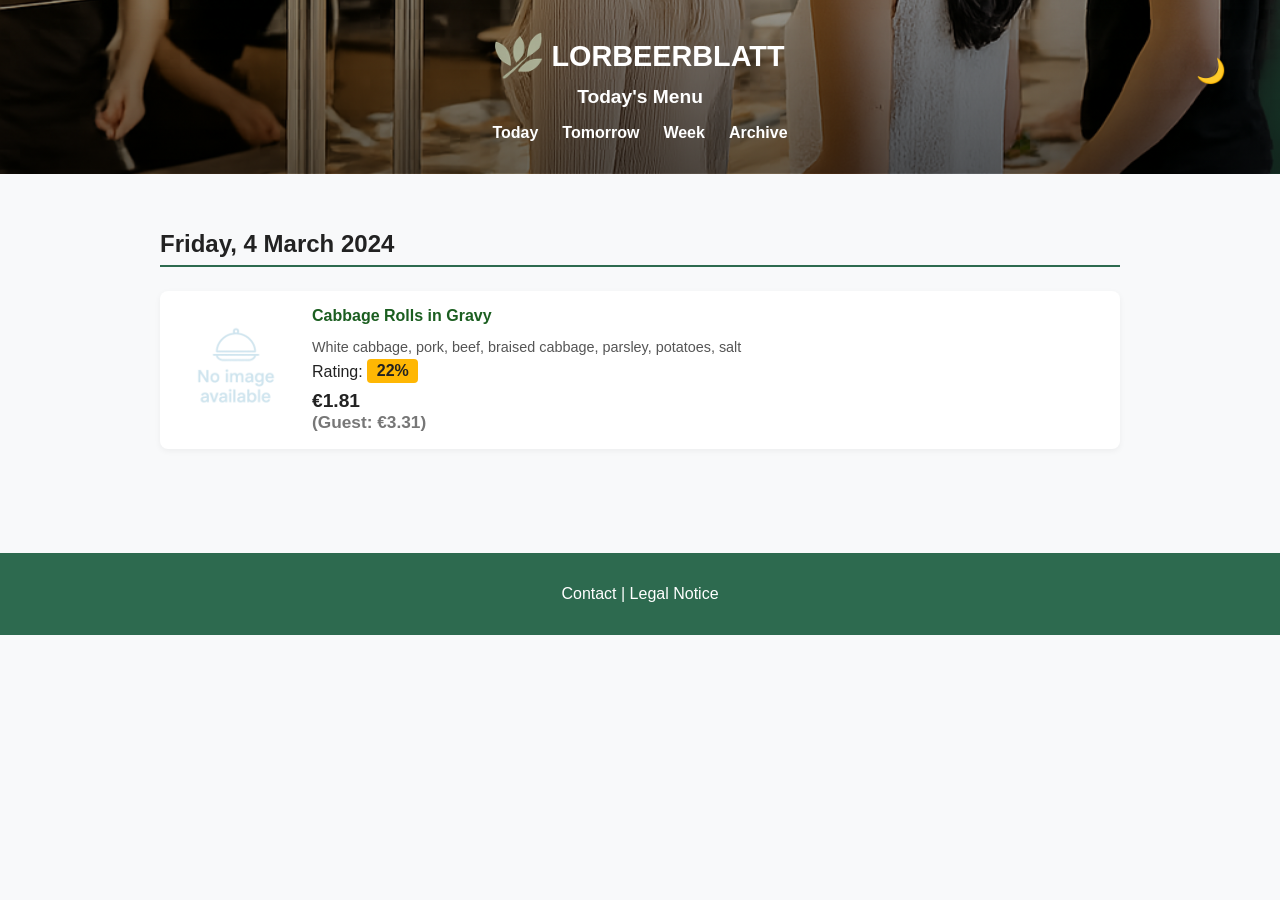
<file: index.html>
<!DOCTYPE html>
<html lang="en">
<head>
  <meta charset="UTF-8">
  <meta name="viewport" content="width=device-width, initial-scale=1.0">
  <title>Today's Menu - Lorbeerblatt</title>
  <link rel="stylesheet" href="css/main.css">
  <link rel="shortcut icon" href="favicon.ico">
</head>
<body>
  <header class="site-header">
    <div class="header-inner">
      <div class="logo-wrapper">
        <img src="images/logo.png" alt="Lorbeerblatt Logo" class="logo-img">
        <h1 class="logo-text">LORBEERBLATT</h1>
      </div>
      <button id="theme-toggle" aria-label="Toggle dark mode">🌙</button>
    </div>
    <h2 class="page-subtitle">Today's Menu</h2>
    <nav>
      <ul class="nav-links">
        <li><a href="index.html">Today</a></li>
        <li><a href="">Tomorrow</a></li>
        <li><a href="week.html">Week</a></li>
        <li><a href="archive.html">Archive</a></li>
      </ul>
    </nav>
  </header>

  <main class="content">
    <section class="mensa-section">
      <h3>Friday, 4 March 2024</h3>

      <article class="gericht-card">
        <div class="gericht-bild"><img src="images/no-image.png" alt="No image available"></div>
        <div class="gericht-details">
      <h4><a href="dish.html">Cabbage Rolls in Gravy</a></h4>
          <p class="beschreibung">White cabbage, pork, beef, braised cabbage, parsley, potatoes, salt</p>
          <div class="bewertung">Rating: <span class="wert wert-20">22%</span></div>
          <div class="preis">€1.81<span class="gast">(Guest: €3.31)</span></div>
        </div>
      </article>
    </section>
  </main>

  <footer class="site-footer">
    <p><a href="contact.html">Contact</a> | <a href="legal.html">Legal Notice</a></p>
  </footer>
  <script src="js/darkmode.js"></script>
</body>
</html>
</file>
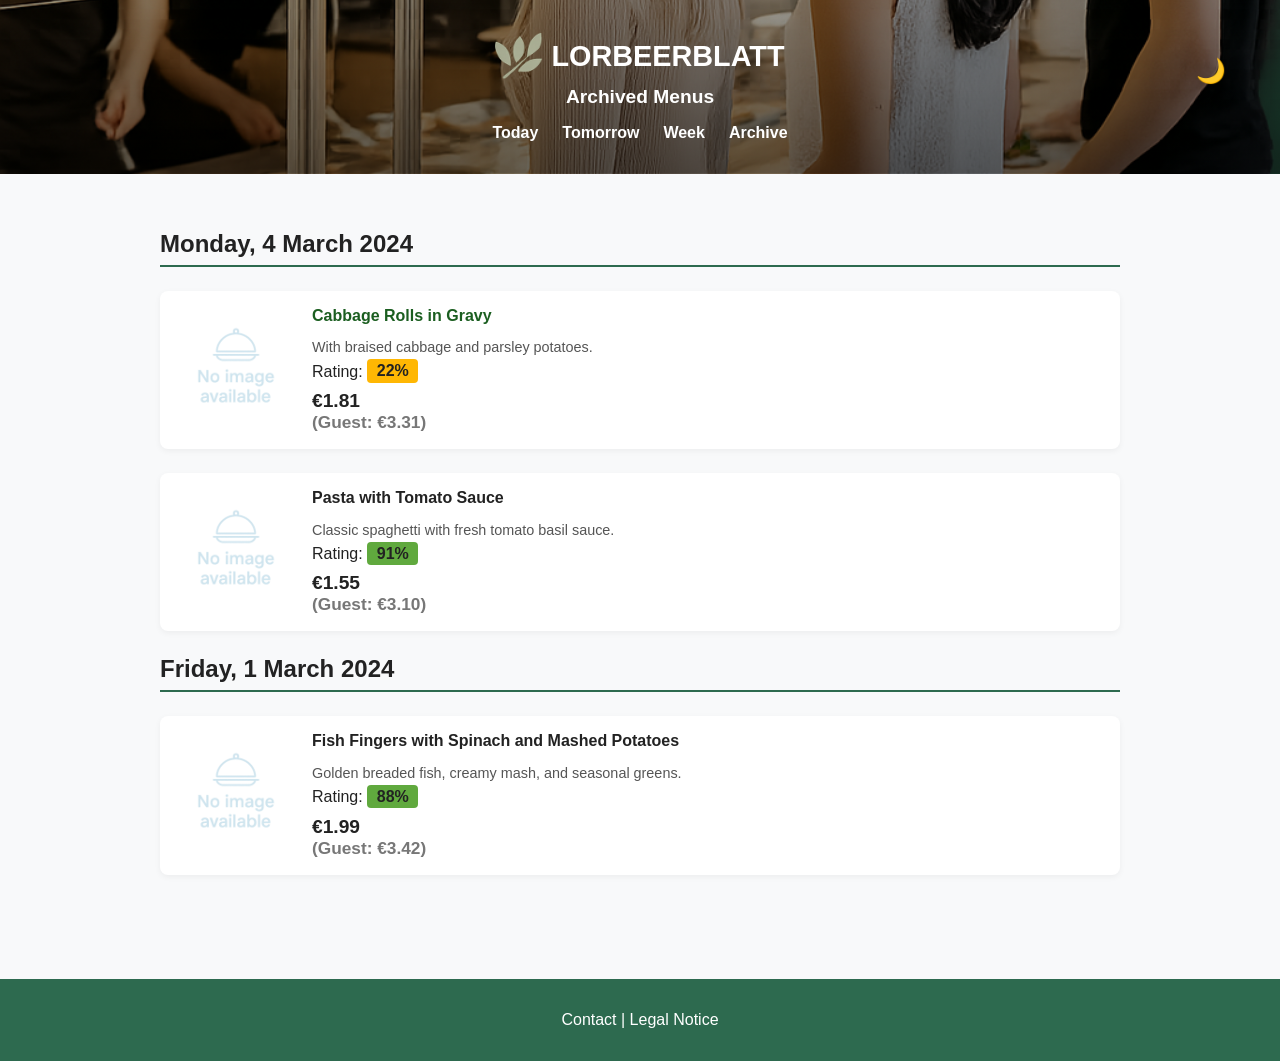
<file: archive.html>
<!DOCTYPE html>
<html lang="en">
<head>
  <meta charset="UTF-8">
  <meta name="viewport" content="width=device-width, initial-scale=1.0">
  <title>Archive - Lorbeerblatt</title>
  <link rel="stylesheet" href="css/main.css">
  <link rel="shortcut icon" href="favicon.ico">
</head>
<body>
  <header class="site-header">
    <div class="header-inner">
      <div class="logo-wrapper">
        <img src="images/logo.png" alt="Lorbeerblatt Logo" class="logo-img">
        <h1 class="logo-text">LORBEERBLATT</h1>
      </div>
      <button id="theme-toggle" aria-label="Toggle dark mode">🌙</button>
    </div>
    <h2 class="page-subtitle">Archived Menus</h2>
    <nav>
      <ul class="nav-links">
        <li><a href="index.html">Today</a></li>
        <li><a href="#">Tomorrow</a></li>
        <li><a href="week.html">Week</a></li>
        <li><a href="archive.html">Archive</a></li>
      </ul>
    </nav>
  </header>

  <main class="content">
    <section class="mensa-section">
      <h3>Monday, 4 March 2024</h3>

      <article class="gericht-card">
        <div class="gericht-bild">
          <img src="images/no-image.png" alt="Cabbage Rolls">
        </div>
        <div class="gericht-details">
          <h4><a href="dish.html">Cabbage Rolls in Gravy</a></h4>
          <p class="beschreibung">With braised cabbage and parsley potatoes.</p>
          <div class="bewertung">Rating: <span class="wert wert-20">22%</span></div>
          <div class="preis">€1.81 <span class="gast">(Guest: €3.31)</span></div>
        </div>
      </article>

      <article class="gericht-card">
        <div class="gericht-bild">
          <img src="images/no-image.png" alt="Pasta">
        </div>
        <div class="gericht-details">
          <h4>Pasta with Tomato Sauce</h4>
          <p class="beschreibung">Classic spaghetti with fresh tomato basil sauce.</p>
          <div class="bewertung">Rating: <span class="wert wert-90">91%</span></div>
          <div class="preis">€1.55 <span class="gast">(Guest: €3.10)</span></div>
        </div>
      </article>
    </section>

    <section class="mensa-section">
      <h3>Friday, 1 March 2024</h3>

      <article class="gericht-card">
        <div class="gericht-bild">
          <img src="images/no-image.png" alt="Fish Fingers">
        </div>
        <div class="gericht-details">
          <h4>Fish Fingers with Spinach and Mashed Potatoes</h4>
          <p class="beschreibung">Golden breaded fish, creamy mash, and seasonal greens.</p>
          <div class="bewertung">Rating: <span class="wert wert-90">88%</span></div>
          <div class="preis">€1.99 <span class="gast">(Guest: €3.42)</span></div>
        </div>
      </article>
    </section>
  </main>

  <footer class="site-footer">
    <p><a href="contact.html">Contact</a> | <a href="legal.html">Legal Notice</a></p>
  </footer>
  <script src="js/darkmode.js"></script>
</body>
</html>
</file>
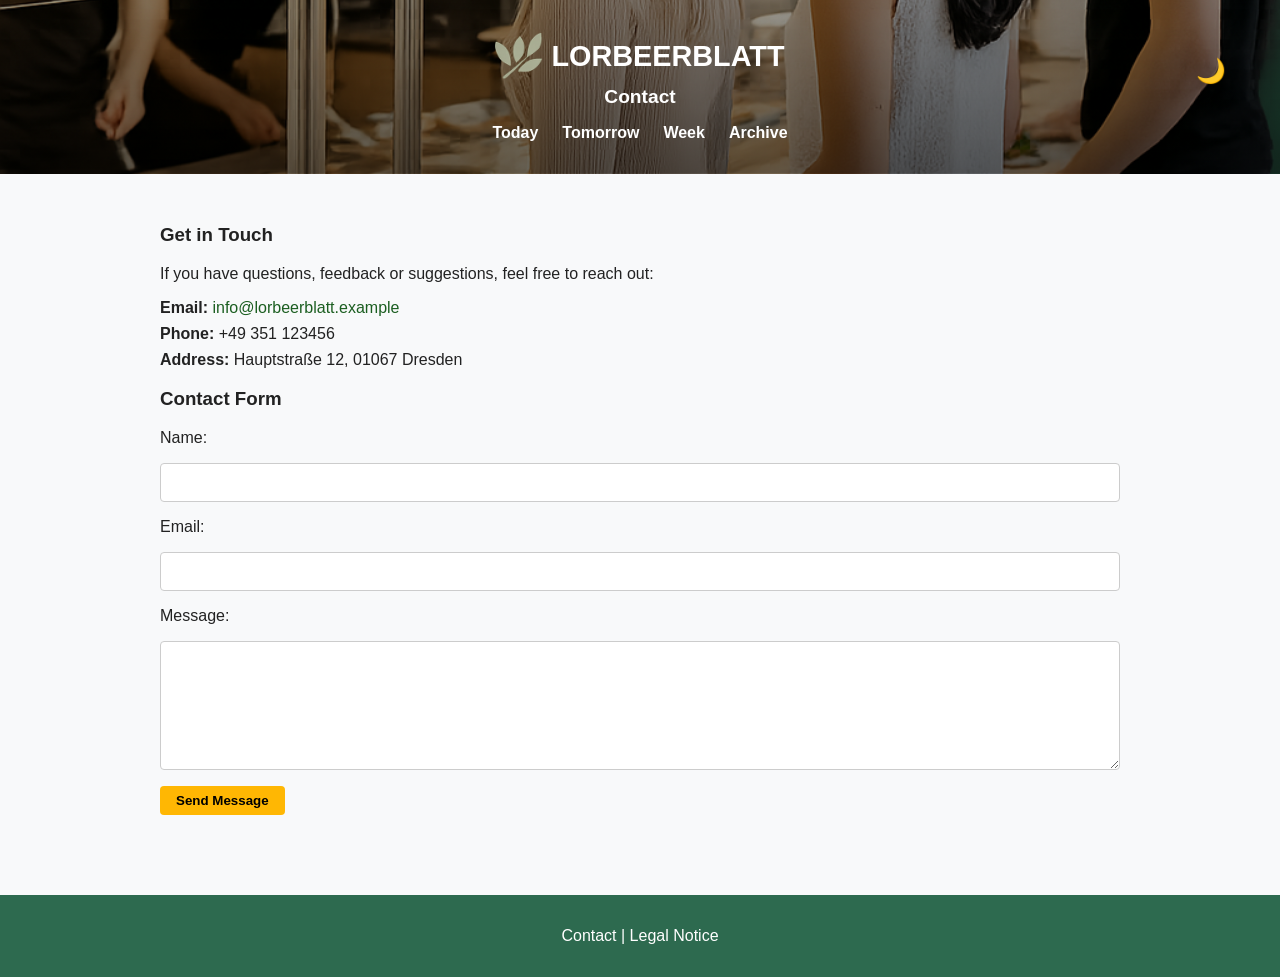
<file: contact.html>
<!DOCTYPE html>
<html lang="en">
<head>
  <meta charset="UTF-8">
  <meta name="viewport" content="width=device-width, initial-scale=1.0">
  <title>Contact – Lorbeerblatt</title>
  <link rel="stylesheet" href="css/main.css">
  <link rel="shortcut icon" href="favicon.ico">
</head>
<body>
  <header class="site-header">
    <div class="header-inner">
      <div class="logo-wrapper">
        <img src="images/logo.png" alt="Lorbeerblatt Logo" class="logo-img">
        <h1 class="logo-text">LORBEERBLATT</h1>
      </div>
      <button id="theme-toggle" aria-label="Toggle dark mode">🌙</button>
    </div>
    <h2 class="page-subtitle">Contact</h2>
    <nav>
      <ul class="nav-links">
        <li><a href="index.html">Today</a></li>
        <li><a href="#">Tomorrow</a></li>
        <li><a href="week.html">Week</a></li>
        <li><a href="archive.html">Archive</a></li>
      </ul>
    </nav>
  </header>

  <main class="content">
    <section>
      <h3>Get in Touch</h3>
      <p>If you have questions, feedback or suggestions, feel free to reach out:</p>
      <ul class="contact-list">
        <li><strong>Email:</strong> <a href="mailto:info@lorbeerblatt.example">info@lorbeerblatt.example</a></li>
        <li><strong>Phone:</strong> +49 351 123456</li>
        <li><strong>Address:</strong> Hauptstraße 12, 01067 Dresden</li>
      </ul>
    </section>

    <section>
      <h3>Contact Form</h3>
      <form class="kontakt-form">
        <label for="name">Name:</label>
        <input type="text" id="name" name="name" required>

        <label for="email">Email:</label>
        <input type="email" id="email" name="email" required>

        <label for="message">Message:</label>
        <textarea id="message" name="message" rows="6" required></textarea>

        <button type="submit">Send Message</button>
      </form>
    </section>
  </main>

  <footer class="site-footer">
    <p><a href="contact.html">Contact</a> | <a href="legal.html">Legal Notice</a></p>
  </footer>

  <script src="js/darkmode.js"></script>
</body>
</html>
</file>
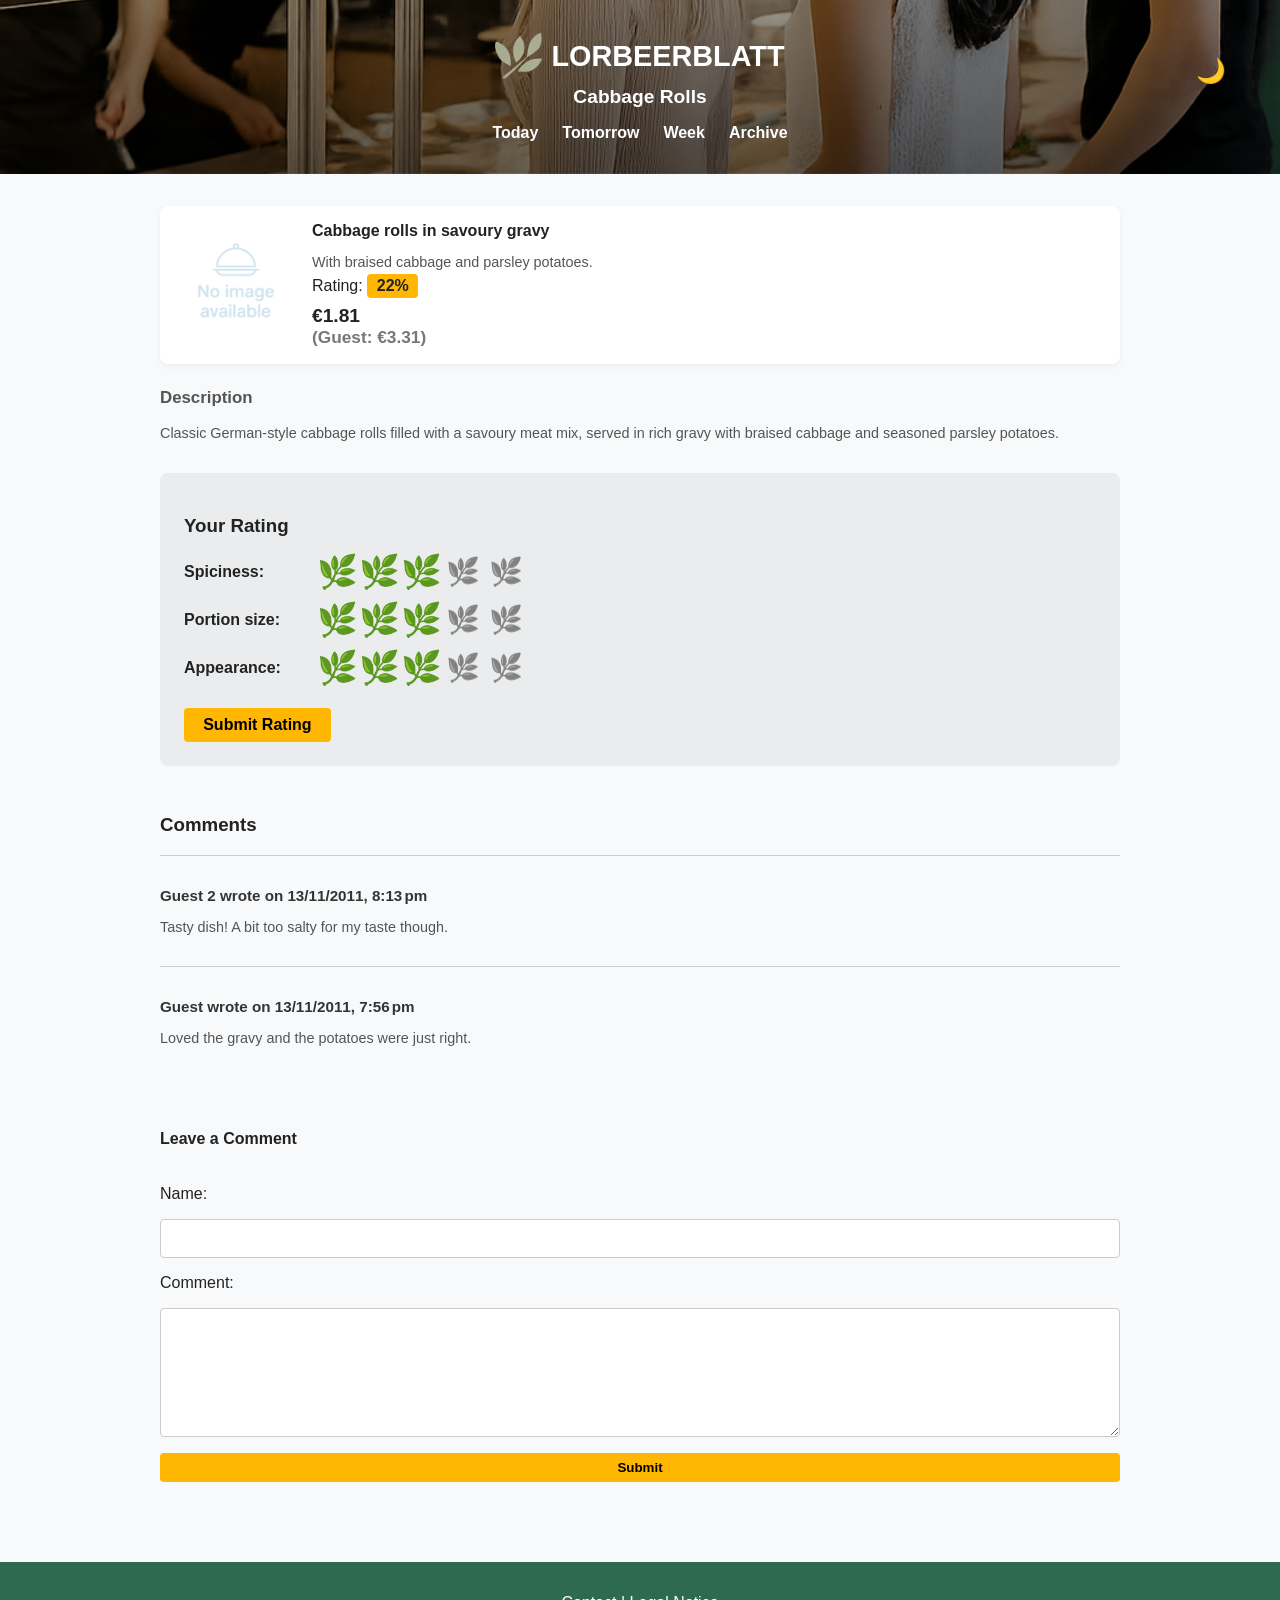
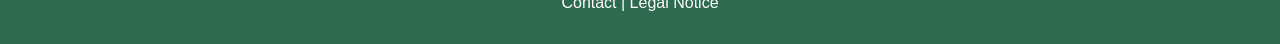
<file: dish.html>
<!DOCTYPE html>
<html lang="en">
<head>
  <meta charset="UTF-8">
  <meta name="viewport" content="width=device-width, initial-scale=1.0">
  <title>Cabbage Rolls in Gravy - Lorbeerblatt</title>
  <link rel="stylesheet" href="css/main.css">
  <link rel="shortcut icon" href="favicon.ico">
</head>
<body>
  <header class="site-header">
    <div class="header-inner">
      <div class="logo-wrapper">
        <img src="images/logo.png" alt="Lorbeerblatt Logo" class="logo-img">
        <h1 class="logo-text">LORBEERBLATT</h1>
      </div>
      <button id="theme-toggle" aria-label="Toggle dark mode">🌙</button>
    </div>
    <h2 class="page-subtitle">Cabbage Rolls</h2>
    <nav>
      <ul class="nav-links">
        <li><a href="index.html">Today</a></li>
        <li><a href="#">Tomorrow</a></li>
        <li><a href="week.html">Week</a></li>
        <li><a href="archive.html">Archive</a></li>
      </ul>
    </nav>
  </header>

  <main class="content">
    <article class="gericht-card">
      <div class="gericht-bild">
        <img src="images/no-image.png" alt="No image available">
      </div>
      <div class="gericht-details">
        <h4>Cabbage rolls in savoury gravy</h4>
        <p class="beschreibung">With braised cabbage and parsley potatoes.</p>
        <div class="bewertung">Rating: <span class="wert wert-20">22%</span></div>
        <div class="preis">€1.81<span class="gast">(Guest: €3.31)</span></div>
        <div class="zutaten">
        </div>
      </div>
    </article>

    <section class="beschreibung">
      <h3>Description</h3>
      <p>Classic German-style cabbage rolls filled with a savoury meat mix, served in rich gravy with braised cabbage and seasoned parsley potatoes.</p>
    </section>

    <section class="bewertung-kriterien">
      <h3>Your Rating</h3>
        <ul class="rating-list">
          <li><strong>Spiciness:</strong>
            <span class="rating" data-name="spiciness" data-selected="3">
              <span class="stars">
                <span>🌿</span><span>🌿</span><span>🌿</span><span>🌿</span><span>🌿</span>
              </span>
            </span>
          </li>
          <li><strong>Portion size:</strong>
            <span class="rating" data-name="portion" data-selected="3">
              <span class="stars">
                <span>🌿</span><span>🌿</span><span>🌿</span><span>🌿</span><span>🌿</span>
              </span>
            </span>
          </li>
          <li><strong>Appearance:</strong>
            <span class="rating" data-name="appearance" data-selected="3">
              <span class="stars">
                <span>🌿</span><span>🌿</span><span>🌿</span><span>🌿</span><span>🌿</span>
              </span>
            </span>
          </li>
        </ul>
      <a class="button" href="#">Submit Rating</a>
    </section>

    <section class="kommentare">
      <h3>Comments</h3>

      <div class="kommentar">
        <p class="name">Guest 2 wrote on 13/11/2011, 8:13 pm</p>
        <p class="text">Tasty dish! A bit too salty for my taste though.</p>
      </div>

      <div class="kommentar">
        <p class="name">Guest wrote on 13/11/2011, 7:56 pm</p>
        <p class="text">Loved the gravy and the potatoes were just right.</p>
      </div>

      <form class="kommentar-form">
        <h4>Leave a Comment</h4>
        <label for="name">Name:</label>
        <input type="text" id="name" name="name" maxlength="20">

        <label for="text">Comment:</label>
        <textarea id="text" name="text" rows="6"></textarea>

        <button type="submit">Submit</button>
      </form>
    </section>
  </main>

  <footer class="site-footer">
    <p><a href="contact.html">Contact</a> | <a href="legal.html">Legal Notice</a></p>
  </footer>
  <script src="js/rating.js"></script>
  <script src="js/darkmode.js"></script>
</body>
</html>
</file>
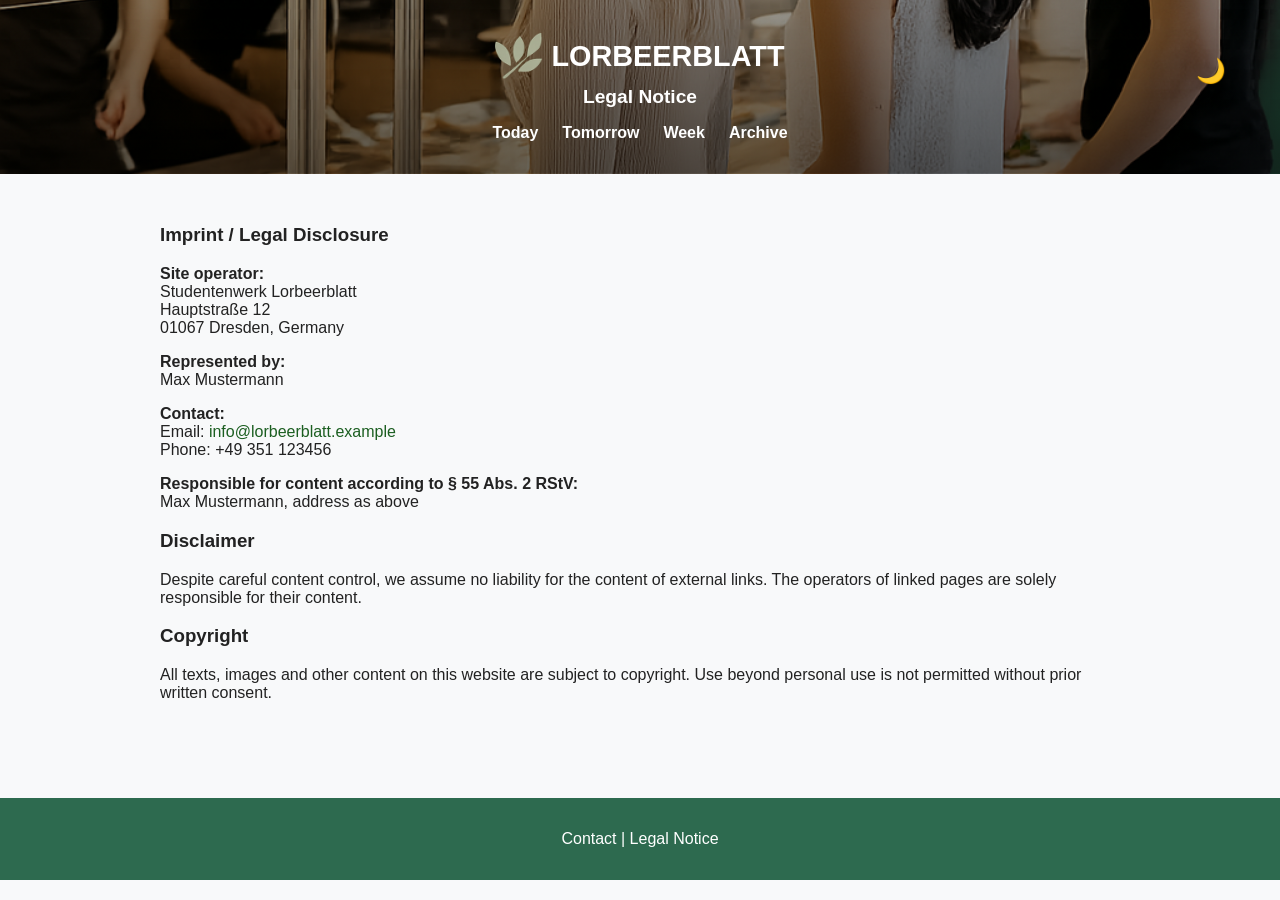
<file: legal.html>
<!DOCTYPE html>
<html lang="en">
<head>
  <meta charset="UTF-8">
  <meta name="viewport" content="width=device-width, initial-scale=1.0">
  <title>Legal Notice – Lorbeerblatt</title>
  <link rel="stylesheet" href="css/main.css">
  <link rel="shortcut icon" href="favicon.ico">
</head>
<body>
  <header class="site-header">
    <div class="header-inner">
      <div class="logo-wrapper">
        <img src="images/logo.png" alt="Lorbeerblatt Logo" class="logo-img">
        <h1 class="logo-text">LORBEERBLATT</h1>
      </div>
      <button id="theme-toggle" aria-label="Toggle dark mode">🌙</button>
    </div>
    <h2 class="page-subtitle">Legal Notice</h2>
    <nav>
      <ul class="nav-links">
        <li><a href="index.html">Today</a></li>
        <li><a href="#">Tomorrow</a></li>
        <li><a href="week.html">Week</a></li>
        <li><a href="archive.html">Archive</a></li>
      </ul>
    </nav>
  </header>

  <main class="content">
    <section>
      <h3>Imprint / Legal Disclosure</h3>
      <p><strong>Site operator:</strong><br>
      Studentenwerk Lorbeerblatt<br>
      Hauptstraße 12<br>
      01067 Dresden, Germany</p>

      <p><strong>Represented by:</strong><br>
      Max Mustermann</p>

      <p><strong>Contact:</strong><br>
      Email: <a href="mailto:info@lorbeerblatt.example">info@lorbeerblatt.example</a><br>
      Phone: +49 351 123456</p>

      <p><strong>Responsible for content according to § 55 Abs. 2 RStV:</strong><br>
      Max Mustermann, address as above</p>
    </section>

    <section>
      <h3>Disclaimer</h3>
      <p>Despite careful content control, we assume no liability for the content of external links. The operators of linked pages are solely responsible for their content.</p>
    </section>

    <section>
      <h3>Copyright</h3>
      <p>All texts, images and other content on this website are subject to copyright. Use beyond personal use is not permitted without prior written consent.</p>
    </section>
  </main>

  <footer class="site-footer">
    <p><a href="contact.html">Contact</a> | <a href="legal.html">Legal Notice</a></p>
  </footer>

  <script src="js/darkmode.js"></script>
</body>
</html>
</file>
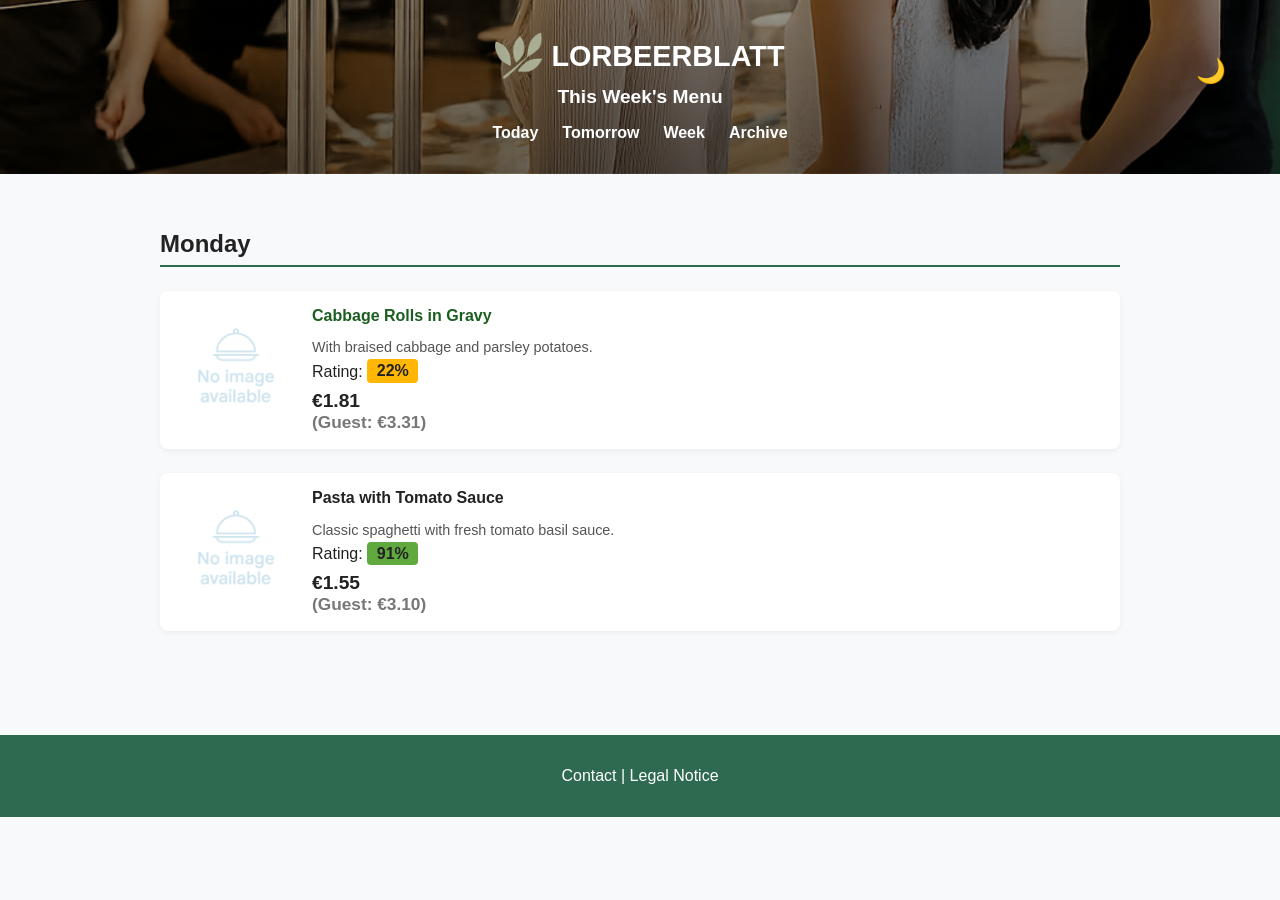
<file: week.html>
<!DOCTYPE html>
<html lang="en">
<head>
  <meta charset="UTF-8">
  <meta name="viewport" content="width=device-width, initial-scale=1.0">
  <title>Weekly Menu - Lorbeerblatt</title>
  <link rel="stylesheet" href="css/main.css">
  <link rel="shortcut icon" href="favicon.ico">
</head>
<body>
  <header class="site-header">
    <div class="header-inner">
      <div class="logo-wrapper">
        <img src="images/logo.png" alt="Lorbeerblatt Logo" class="logo-img">
        <h1 class="logo-text">LORBEERBLATT</h1>
      </div>
      <button id="theme-toggle" aria-label="Toggle dark mode">🌙</button>
    </div>
    <h2 class="page-subtitle">This Week's Menu</h2>
    <nav>
      <ul class="nav-links">
        <li><a href="index.html">Today</a></li>
        <li><a href="#">Tomorrow</a></li>
        <li><a href="week.html">Week</a></li>
        <li><a href="archive.html">Archive</a></li>
      </ul>
    </nav>
  </header>

  <main class="content">
<section class="mensa-section">
  <h3>Monday</h3>

  <article class="gericht-card">
    <div class="gericht-bild">
      <img src="images/no-image.png" alt="Cabbage Rolls">
    </div>
    <div class="gericht-details">
      <h4><a href="dish.html">Cabbage Rolls in Gravy</a></h4>
      <p class="beschreibung">With braised cabbage and parsley potatoes.</p>
      <div class="bewertung">Rating: <span class="wert wert-20">22%</span></div>
      <div class="preis">€1.81 <span class="gast">(Guest: €3.31)</span></div>
    </div>
  </article>

  <article class="gericht-card">
    <div class="gericht-bild">
      <img src="images/no-image.png" alt="Pasta with Tomato Sauce">
    </div>
    <div class="gericht-details">
      <h4>Pasta with Tomato Sauce</h4>
      <p class="beschreibung">Classic spaghetti with fresh tomato basil sauce.</p>
      <div class="bewertung">Rating: <span class="wert wert-90">91%</span></div>
      <div class="preis">€1.55 <span class="gast">(Guest: €3.10)</span></div>
    </div>
  </article>
</section>
  </main>

  <footer class="site-footer">
    <p><a href="contact.html">Contact</a> | <a href="legal.html">Legal Notice</a></p>
  </footer>
  <script src="js/darkmode.js"></script>
</body>
</html>
</file>
<file: css/main.css>
/* ===========================
   Lorbeerblatt Main CSS
   ===========================
   Theme: Light/Dark
   Structure: Header, Navigation, Content, Cards, Forms, Footer
   =========================== */

/* === Colour variables === */
:root {
  --primary-light: #2d6a4f;
  --primary-dark: #7fbf7f;
  --bg-light: #f8f9fa;
  --bg-dark: #121212;
  --text-light: #222;
  --text-dark: #f0f0f0;
  --highlight-light: #ffb703;
  --highlight-dark: #f9c221;
}

/* === Base styles === */
body {
  margin: 0;
  font-family: 'Segoe UI', Roboto, sans-serif;
  transition: background 0.3s, color 0.3s;
}
body.light-mode {
  background: var(--bg-light);
  color: var(--text-light);
}
body.dark-mode {
  background: var(--bg-dark);
  color: var(--text-dark);
}

/* === Global links === */
a {
  text-decoration: none;
}
body.light-mode a {
  color: #1b5e20;
}
body.dark-mode a {
  color: #a8e6a2;
}
a:hover {
  opacity: 0.85;
}

/* === Header === */
.site-header {
  background-image: linear-gradient(rgba(0,0,0,0.4), rgba(0,0,0,0.6)), url("../images/header.png");
  background-size: cover;
  background-position: center;
  background-repeat: no-repeat;
  background-color: var(--primary-light);
  color: white;
  padding: 2em 1.5em 1em;
  text-align: center;
  position: relative;
}
body.dark-mode .site-header {
  background-color: #1f3326;
  color: var(--text-dark);
}
.header-inner {
  display: flex;
  justify-content: center;
  align-items: center;
  flex-wrap: wrap;
  gap: 1em;
  position: relative;
}
.logo-wrapper {
  display: flex;
  align-items: center;
  gap: 0.5em;
}
.logo-img {
  height: 48px;
  width: auto;
}
.logo-text {
  font-size: 1.8em;
  margin: 0;
  color: inherit;
}
.page-subtitle {
  margin-top: 0.3em;
  font-size: 1.2em;
  color: inherit;
}
#theme-toggle {
  position: absolute;
  right: 0;
  top: 0;
  margin: 1em;
  background: none;
  border: none;
  font-size: 1.5em;
  cursor: pointer;
  z-index: 2;
}
body.light-mode #theme-toggle {
  color: white;
}
body.dark-mode #theme-toggle {
  color: var(--text-dark);
}

/* === Navigation === */
.nav-links {
  list-style: none;
  padding: 0;
  display: flex;
  justify-content: center;
  gap: 1.5em;
}
.nav-links a {
  font-weight: bold;
}
body.light-mode .nav-links a {
  color: white;
}
body.dark-mode .nav-links a {
  color: var(--text-dark);
}

/* === Content Layout === */
.content {
  padding: 2em;
  max-width: 960px;
  margin: auto;
}
.mensa-section h3 {
  margin-bottom: 1em;
  font-size: 1.5em;
  border-bottom: 2px solid var(--primary-light);
  padding-bottom: 0.3em;
}
body.dark-mode .mensa-section h3 {
  border-color: var(--highlight-dark);
}

/* === Dish Cards === */
.gericht-card {
  border-radius: 8px;
  padding: 1em;
  margin-bottom: 1.5em;
  display: flex;
  gap: 1em;
  transition: background 0.3s;
}
body.light-mode .gericht-card {
  background: white;
  box-shadow: 0 2px 6px rgba(0,0,0,0.05);
}
body.dark-mode .gericht-card {
  background: #1d1d1d;
  box-shadow: 0 2px 5px rgba(255,255,255,0.05);
}
.gericht-bild img {
  width: 120px;
  height: auto;
  border-radius: 6px;
}
.gericht-details h4 {
  margin: 0 0 0.5em 0;
}
.beschreibung {
  font-size: 0.9em;
  margin-bottom: 0.5em;
}
body.light-mode .beschreibung {
  color: #555;
}
body.dark-mode .beschreibung {
  color: #ccc;
}
.bewertung .wert {
  font-weight: bold;
  padding: 0.2em 0.6em;
  border-radius: 4px;
}
.bewertung-kriterien {
  margin-top: 2em;
  padding: 1.5em;
  border-radius: 8px;
  background: rgba(255,255,255,0.05);
}
body.light-mode .bewertung-kriterien {
  background: rgba(0,0,0,0.05);
}
.wert-20 {
  background: var(--highlight-light);
}
.wert-90 {
  background: #60a93e;
}
.preis {
  font-size: 1.2em;
  font-weight: bold;
  margin-top: 0.5em;
}
.preis .gast {
  font-size: 0.9em;
  display: block;
}
body.light-mode .preis .gast {
  color: #777;
}
body.dark-mode .preis .gast {
  color: #aaa;
}

/* === Rating === */
.rating-list {
  list-style-type: none;
  padding-left: 0;
  margin-bottom: 1.5em;
}
.rating-list li {
  display: flex;
  align-items: center;
  gap: 1em;
  margin-bottom: 1em;
}
.rating-list li strong {
  min-width: 120px;
  font-weight: bold;
}
.rating {
  display: inline-block;
  font-size: 1.7em;
  cursor: pointer;
  user-select: none;
}
.rating .stars {
  display: flex;
}
.rating .stars span {
  color: #ccc;
  margin-right: 0.3em;
  transition: color 0.2s, transform 0.2s;
  filter: grayscale(100%);
}
.rating .stars span.hovered,
.rating .stars span.selected {
  color: var(--primary-light);
  transform: scale(1.2);
  filter: grayscale(0);
}
body.dark-mode .rating .stars span.hovered,
body.dark-mode .rating .stars span.selected {
  color: var(--highlight-dark);
}
.rating .stars span.hovered {
  filter: brightness(1.4);
  transform: scale(1.4);
}

@media (max-width: 500px) {
  .rating-list li {
    flex-direction: column;
    align-items: flex-start;
  }
  .rating-list li strong {
    min-width: unset;
  }
}

/* === Comments and Contact === */
.kommentare {
  margin-top: 3em;
}
.kommentar {
  border-top: 1px solid #ccc;
  padding: 1em 0;
}
.kommentar .name {
  font-weight: bold;
  font-size: 0.95em;
  color: #333;
}
.kommentar .text {
  font-size: 0.9em;
  color: #555;
}
.kontakt-form {
  display: flex;
  flex-direction: column;
  gap: 1em;
  margin-top: 1em;
}
.contact-list {
  list-style: none;
  padding-left: 0;
  margin: 1em 0;
}
.contact-list li {
  margin-bottom: 0.5em;
}
body.dark-mode .kommentar {
  border-color: #444;
}
body.dark-mode .kommentar .name {
  color: #eee;
}
body.dark-mode .kommentar .text {
  color: #bbb;
}
.kommentar-form {
  margin-top: 2em;
  display: flex;
  flex-direction: column;
  gap: 1em;
}
.kommentar-form input,
.kommentar-form textarea,
.kontakt-form input,
.kontakt-form textarea {
  padding: 0.6em;
  border: 1px solid #ccc;
  border-radius: 4px;
  font-family: inherit;
  font-size: 1em;
}
body.dark-mode .kommentar-form input,
body.dark-mode .kommentar-form textarea,
body.dark-mode .kontakt-form input,
body.dark-mode .kontakt-form textarea {
  background: #222;
  color: white;
  border: 1px solid #666;
}

/* === Buttons === */
a.button,
.kommentar-form button {
  display: inline-block;
  padding: 0.5em 1.2em;
  background-color: var(--highlight-dark);
  color: #000;
  border-radius: 4px;
  text-decoration: none;
  font-weight: bold;
  border: none;
  cursor: pointer;
}
body.light-mode a.button,
body.light-mode .kommentar-form button,
.kontakt-form button {
  background-color: var(--highlight-light);
  color: #000;
}
.kontakt-form button {
  align-self: flex-start;
  padding: 0.5em 1.2em;
  border: none;
  border-radius: 4px;
  font-weight: bold;
  cursor: pointer;
}
body.dark-mode a.button,
body.dark-mode .kommentar-form button {
  background-color: var(--highlight-dark);
  color: #000;
}
a.button:hover,
.kommentar-form button:hover {
  opacity: 0.85;
}

/* === Footer === */
.site-footer {
  text-align: center;
  padding: 1em;
  margin-top: 3em;
}
.site-footer a {
  color: inherit;
  text-decoration: none;
}
body.light-mode .site-footer {
  background: var(--primary-light);
  color: white;
}
body.dark-mode .site-footer {
  background: #1f3326;
  color: var(--text-dark);
}
body.light-mode .site-footer a {
  color: white;
}
body.dark-mode .site-footer a {
  color: var(--text-dark);
}
</file>
